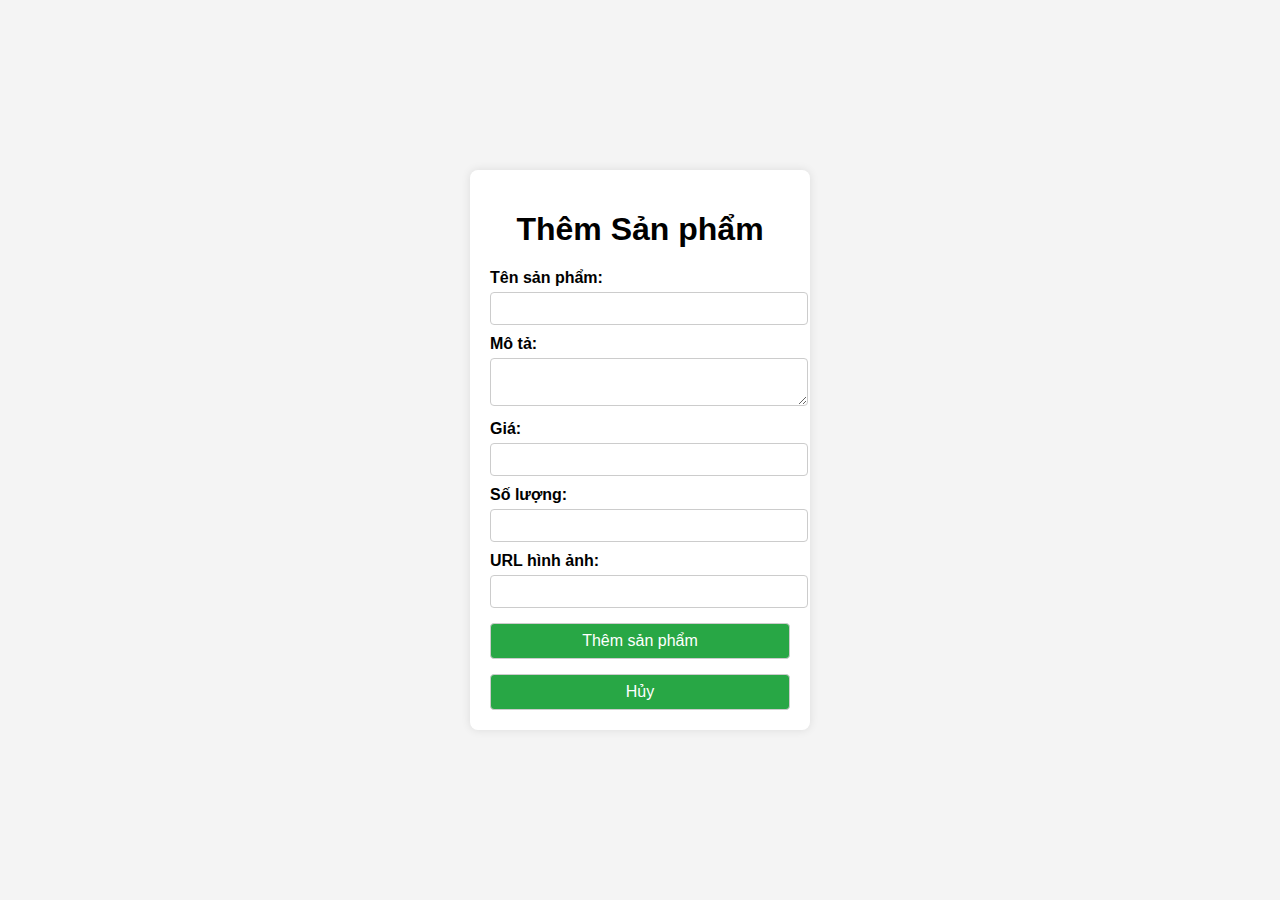
<file: TH9_hungNT/computer_store/templates/add_product.html>
<!DOCTYPE html>
<html lang="vi">
<head>
    <meta charset="UTF-8">
    <meta name="viewport" content="width=device-width, initial-scale=1.0">
    <title>Thêm Sản phẩm</title>
    <style>
        body {
            font-family: Arial, sans-serif;
            display: flex;
            justify-content: center;
            align-items: center;
            height: 100vh;
            background-color: #f4f4f4;
            margin: 0;
        }
        .container {
            background: white;
            padding: 20px;
            border-radius: 8px;
            box-shadow: 0 0 10px rgba(0, 0, 0, 0.1);
            width: 300px;
        }
        h1 {
            text-align: center;
        }
        label {
            font-weight: bold;
            display: block;
            margin-top: 10px;
        }
        input, textarea, button {
            width: 100%;
            padding: 8px;
            margin-top: 5px;
            border: 1px solid #ccc;
            border-radius: 4px;
        }
        button {
            background-color: #28a745;
            color: white;
            font-size: 16px;
            cursor: pointer;
            margin-top: 15px;
        }
        button a{
            text-decoration:none;
            color: white;
            font-size: 16px;
            cursor: pointer;
            margin-top: 15px;
        }
        button:hover {
            background-color: #218838;
        }
    </style>
</head>
<body>
    <div class="container">
        <h1>Thêm Sản phẩm</h1>
        <form method="POST">
            <label for="name">Tên sản phẩm:</label>
            <input type="text" name="name" required>

            <label for="description">Mô tả:</label>
            <textarea name="description"></textarea>

            <label for="price">Giá:</label>
            <input type="number" name="price" required>

            <label for="stock">Số lượng:</label>
            <input type="number" name="stock" required>

            <label for="image_url">URL hình ảnh:</label>
            <input type="text" name="image_url">

            <button type="submit">Thêm sản phẩm</button>
            <button>
                <a href="{{ url_for('products.view_products') }}" class="cancel-btn">Hủy</a>
            </button>
            
        </form>
    </div>
</body>
</html>
</file>
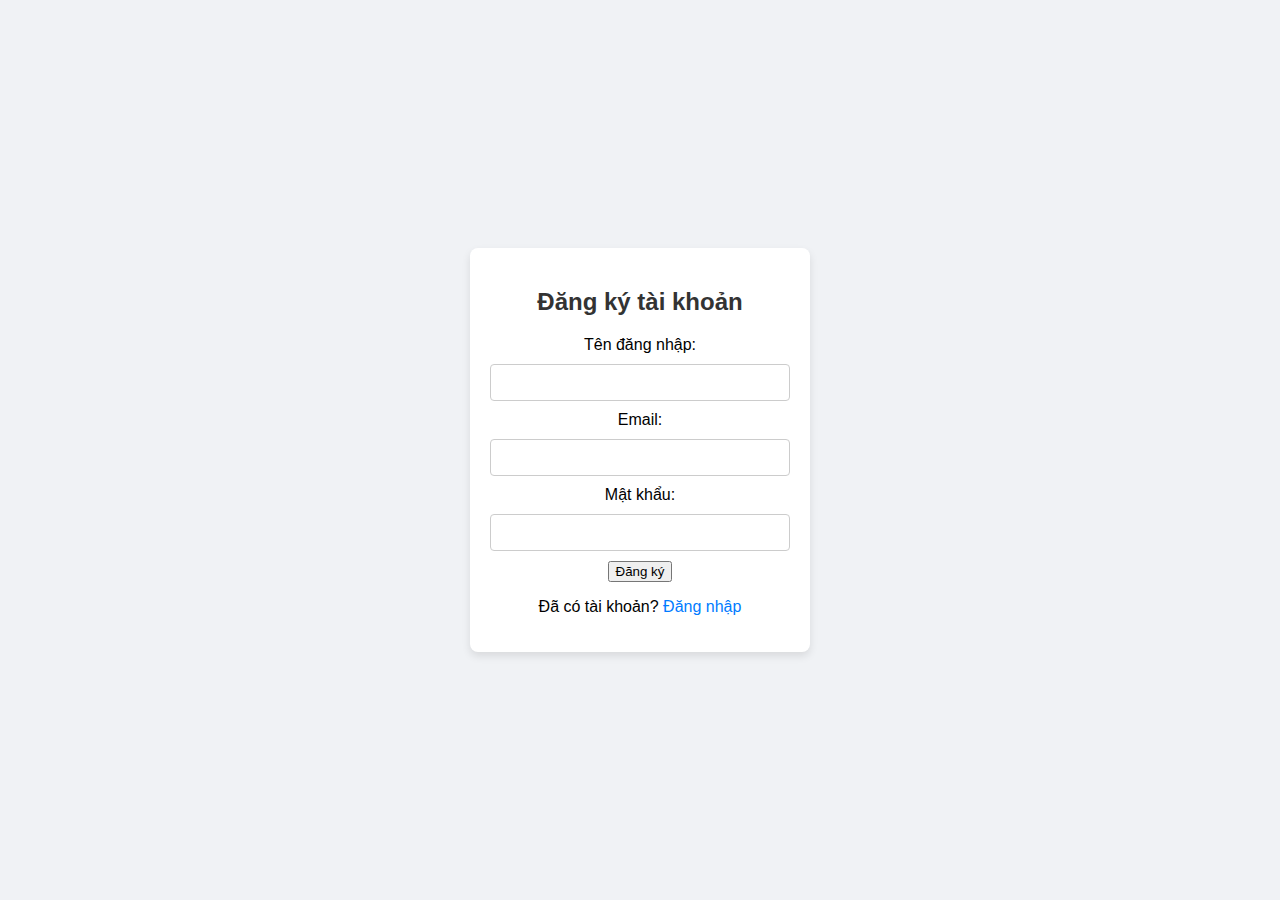
<file: TH9_hungNT/computer_store/templates/register.html>
<!DOCTYPE html>
<html lang="vi">
<head>
    <title>Đăng ký</title>
    <style>
        body {
            font-family: Arial, sans-serif;
            background-color: #f0f2f5;
            display: flex;
            justify-content: center;
            align-items: center;
            height: 100vh;
            margin: 0;
        }

        .login-container {
            background-color: #fff;
            padding: 20px;
            border-radius: 8px;
            box-shadow: 0 4px 8px rgba(0, 0, 0, 0.1);
            width: 300px;
            text-align: center;
        }

        .login-container h2 {
            margin-bottom: 20px;
            color: #333;
        }

        .login-container input[type="text"],
        .login-container input[type="email"],
        .login-container input[type="password"] {
            width: 100%;
            padding: 10px;
            margin: 10px 0;
            border: 1px solid #ccc;
            border-radius: 4px;
            box-sizing: border-box;
        }

        .login-container input[type="submit"] {
            width: 100%;
            padding: 10px;
            background-color: #007bff;
            border: none;
            border-radius: 4px;
            color: #fff;
            font-size: 16px;
            cursor: pointer;
        }

        .login-container input[type="submit"]:hover {
            background-color: #0056b3;
        }

        .login-container a {
            color: #007bff;
            text-decoration: none;
        }

        .login-container a:hover {
            text-decoration: underline;
        }
    </style>
</head>
<body>
    <div class="login-container">
        <h2>Đăng ký tài khoản</h2>
        <form method="POST">
            <label for="username">Tên đăng nhập:</label>
            <input type="text" id="username" name="username" required>
            <label for="email">Email:</label>
            <input type="email" id="email" name="email" required>
            <label for="password">Mật khẩu:</label>
            <input type="password" id="password" name="password" required>
            <button type="submit">Đăng ký</button>
        </form>
        <p>Đã có tài khoản? <a href="{{ url_for('auth.login') }}">Đăng nhập</a></p>
    </div>

</body>
</html>
</file>
